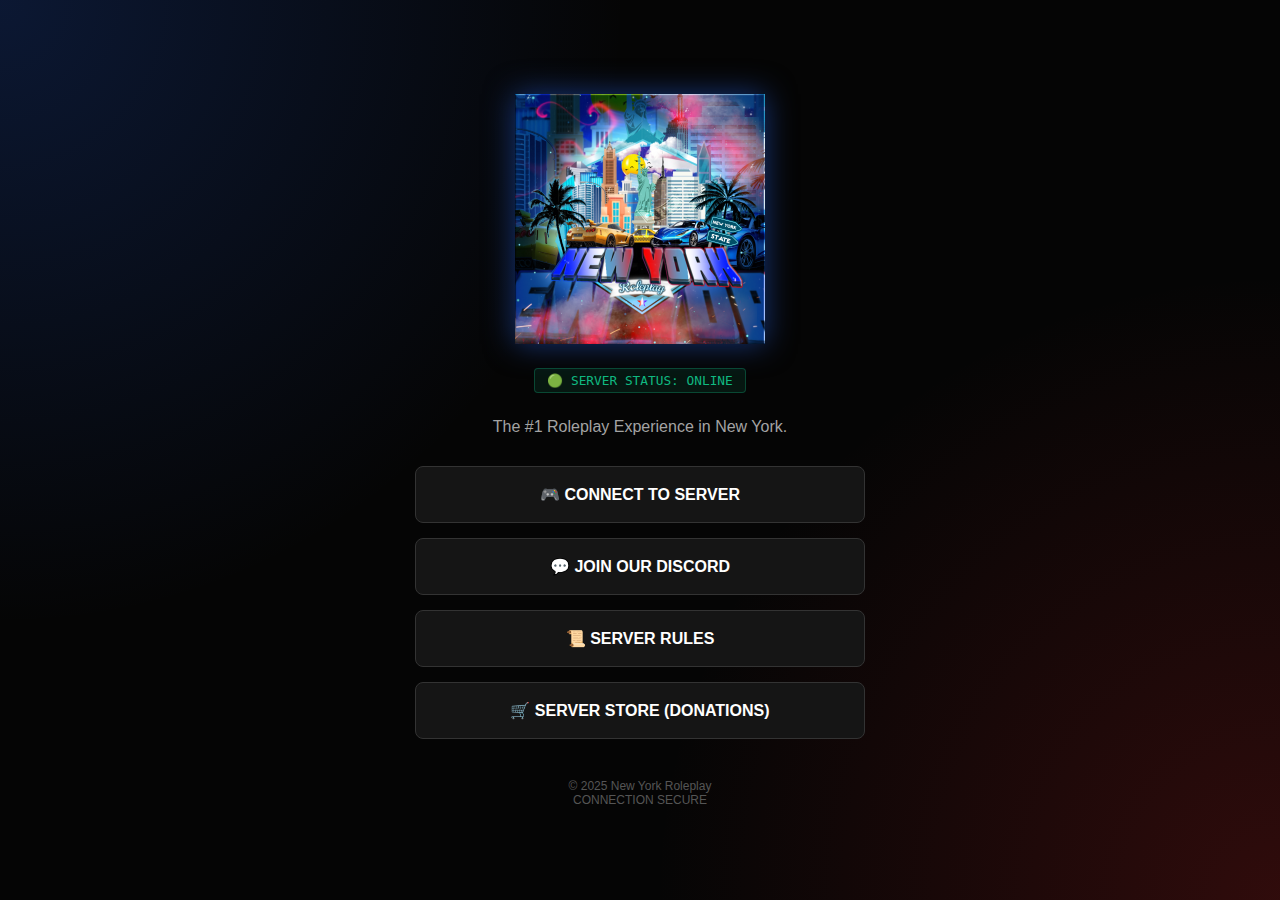
<file: index.html>
<!DOCTYPE html>
<html lang="en">
<head>
    <meta charset="UTF-8">
    <meta name="viewport" content="width=device-width, initial-scale=1.0">
    <title>New York Roleplay</title>
    <style>
        :root {
            --bg-color: #050505;       /* Pitch Black */
            --card-bg: #151515;        /* Dark Grey */
            --primary-blue: #2563eb;   /* NY Blue */
            --primary-red: #dc2626;    /* NY Red */
            --text-main: #ffffff;
            --text-sub: #a3a3a3;
        }

        body {
            margin: 0;
            padding: 0;
            font-family: 'Segoe UI', Tahoma, Geneva, Verdana, sans-serif;
            background-color: var(--bg-color);
            /* Cool subtle gradient background */
            background-image: radial-gradient(circle at top left, rgba(37, 99, 235, 0.2), transparent 40%),
                              radial-gradient(circle at bottom right, rgba(220, 38, 38, 0.2), transparent 40%);
            color: var(--text-main);
            display: flex;
            flex-direction: column;
            align-items: center;
            justify-content: center;
            min-height: 100vh;
        }

        .container {
            width: 90%;
            max-width: 450px;
            text-align: center;
        }

        /* LOGO STYLING */
        .server-logo {
            width: 100%;
            max-width: 250px; /* Limits logo size so it looks good */
            height: auto;
            margin-bottom: 20px;
            /* Adds a cool glow effect behind the logo */
            filter: drop-shadow(0 0 15px rgba(37, 99, 235, 0.5));
            animation: float 6s ease-in-out infinite;
        }

        /* Floating animation for the logo */
        @keyframes float {
            0% { transform: translateY(0px); }
            50% { transform: translateY(-10px); }
            100% { transform: translateY(0px); }
        }

        h1 { margin: 0; font-size: 2rem; letter-spacing: 1px; text-transform: uppercase; }
        p { color: var(--text-sub); margin-top: 5px; margin-bottom: 30px; }

        /* BUTTONS */
        .link-card {
            background-color: var(--card-bg);
            padding: 18px;
            margin-bottom: 15px;
            border-radius: 8px;
            text-decoration: none;
            color: var(--text-main);
            display: flex; /* Aligns icon and text */
            align-items: center;
            justify-content: center;
            transition: all 0.2s;
            border: 1px solid #333;
            font-weight: 700;
            text-transform: uppercase;
        }

        .link-card:hover {
            transform: scale(1.02);
            background-color: #222;
            border-color: var(--primary-blue);
            box-shadow: 0 0 10px rgba(37, 99, 235, 0.3);
        }

        /* Special style for the Store button (Red) */
        .store-btn:hover {
            border-color: var(--primary-red);
            box-shadow: 0 0 10px rgba(220, 38, 38, 0.3);
        }

        .status-pill {
            display: inline-block;
            background: rgba(16, 185, 129, 0.1);
            color: #10b981;
            padding: 4px 12px;
            border-radius: 4px;
            font-size: 0.8rem;
            margin-bottom: 20px;
            border: 1px solid rgba(16, 185, 129, 0.3);
            font-family: monospace;
        }

        footer {
            margin-top: 40px;
            font-size: 0.75rem;
            color: #555;
        }
    </style>
</head>
<body>

    <div class="container">
        <img src="logo.png" alt="New York Roleplay Logo" class="server-logo">

        <div class="status-pill">🟢 SERVER STATUS: ONLINE</div>
        
        <p>The #1 Roleplay Experience in New York.</p>

        <a href="#" class="link-card">🎮 Connect to Server</a>
        <a href="#" class="link-card">💬 Join our Discord</a>
        <a href="#" class="link-card">📜 Server Rules</a>
        <a href="#" class="link-card store-btn">🛒 Server Store (Donations)</a>

        <footer>
            &copy; 2025 New York Roleplay<br>
            <span id="visitor-loc">Loading IP Info...</span>
        </footer>
    </div>

    <script>
        // Keeps the location feature but makes it look more "tech"
        fetch('https://1.1.1.1/cdn-cgi/trace')
            .then(res => res.text())
            .then(data => {
                const lines = data.split('\n');
                const locLine = lines.find(line => line.startsWith('loc='));
                if (locLine) {
                    const country = locLine.split('=')[1];
                    document.getElementById('visitor-loc').innerText = `CONNECTION ESTABLISHED: ${country}`;
                }
            })
            .catch(e => {
                document.getElementById('visitor-loc').innerText = "CONNECTION SECURE";
            });
    </script>
</body>
</html>
</file>
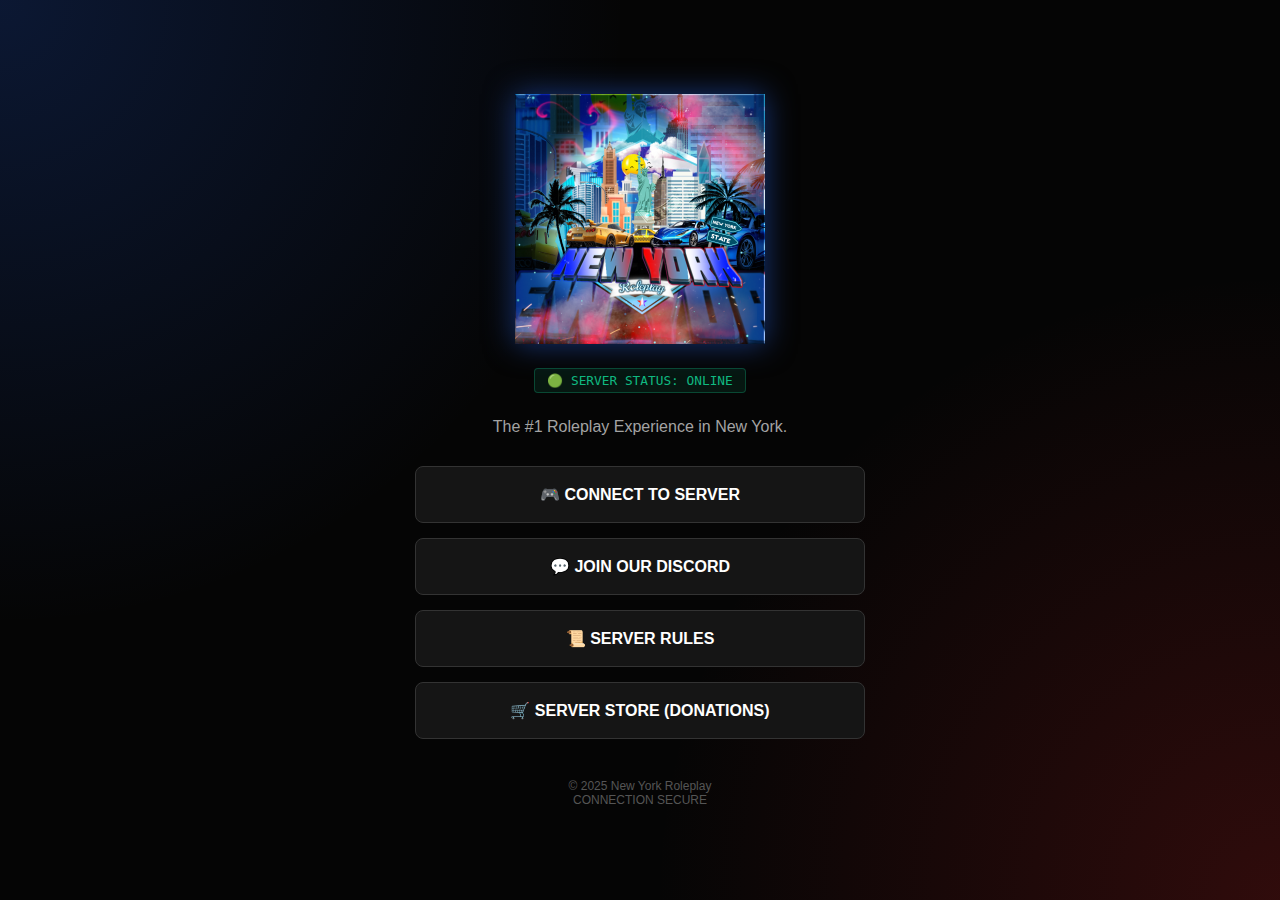
<file: src/index.html>
<!DOCTYPE html>
<html lang="en">
<head>
    <meta charset="UTF-8">
    <meta name="viewport" content="width=device-width, initial-scale=1.0">
    <title>New York Roleplay!</title>
    <style>
        :root {
            --bg-color: #050505;       /* Pitch Black */
            --card-bg: #151515;        /* Dark Grey */
            --primary-blue: #2563eb;   /* NY Blue */
            --primary-red: #dc2626;    /* NY Red */
            --text-main: #ffffff;
            --text-sub: #a3a3a3;
        }

        body {
            margin: 0;
            padding: 0;
            font-family: 'Segoe UI', Tahoma, Geneva, Verdana, sans-serif;
            background-color: var(--bg-color);
            /* Cool subtle gradient background */
            background-image: radial-gradient(circle at top left, rgba(37, 99, 235, 0.2), transparent 40%),
                              radial-gradient(circle at bottom right, rgba(220, 38, 38, 0.2), transparent 40%);
            color: var(--text-main);
            display: flex;
            flex-direction: column;
            align-items: center;
            justify-content: center;
            min-height: 100vh;
        }

        .container {
            width: 90%;
            max-width: 450px;
            text-align: center;
        }

        /* LOGO STYLING */
        .server-logo {
            width: 100%;
            max-width: 250px; /* Limits logo size so it looks good */
            height: auto;
            margin-bottom: 20px;
            /* Adds a cool glow effect behind the logo */
            filter: drop-shadow(0 0 15px rgba(37, 99, 235, 0.5));
            animation: float 6s ease-in-out infinite;
        }

        /* Floating animation for the logo */
        @keyframes float {
            0% { transform: translateY(0px); }
            50% { transform: translateY(-10px); }
            100% { transform: translateY(0px); }
        }

        h1 { margin: 0; font-size: 2rem; letter-spacing: 1px; text-transform: uppercase; }
        p { color: var(--text-sub); margin-top: 5px; margin-bottom: 30px; }

        /* BUTTONS */
        .link-card {
            background-color: var(--card-bg);
            padding: 18px;
            margin-bottom: 15px;
            border-radius: 8px;
            text-decoration: none;
            color: var(--text-main);
            display: flex; /* Aligns icon and text */
            align-items: center;
            justify-content: center;
            transition: all 0.2s;
            border: 1px solid #333;
            font-weight: 700;
            text-transform: uppercase;
        }

        .link-card:hover {
            transform: scale(1.02);
            background-color: #222;
            border-color: var(--primary-blue);
            box-shadow: 0 0 10px rgba(37, 99, 235, 0.3);
        }

        /* Special style for the Store button (Red) */
        .store-btn:hover {
            border-color: var(--primary-red);
            box-shadow: 0 0 10px rgba(220, 38, 38, 0.3);
        }

        .status-pill {
            display: inline-block;
            background: rgba(16, 185, 129, 0.1);
            color: #10b981;
            padding: 4px 12px;
            border-radius: 4px;
            font-size: 0.8rem;
            margin-bottom: 20px;
            border: 1px solid rgba(16, 185, 129, 0.3);
            font-family: monospace;
        }

        footer {
            margin-top: 40px;
            font-size: 0.75rem;
            color: #555;
        }
    </style>
</head>
<body>

    <div class="container">
        <img src="logo.png" alt="New York Roleplay Logo" class="server-logo">

        <div class="status-pill">🟢 SERVER STATUS: ONLINE</div>
        
        <p>The #1 Roleplay Experience in New York.</p>

        <a href="#" class="link-card">🎮 Connect to Server</a>
        <a href="#" class="link-card">💬 Join our Discord</a>
        <a href="#" class="link-card">📜 Server Rules</a>
        <a href="#" class="link-card store-btn">🛒 Server Store (Donations)</a>

        <footer>
            &copy; 2025 New York Roleplay<br>
            <span id="visitor-loc">Loading IP Info...</span>
        </footer>
    </div>

    <script>
        // Keeps the location feature but makes it look more "tech"
        fetch('https://1.1.1.1/cdn-cgi/trace')
            .then(res => res.text())
            .then(data => {
                const lines = data.split('\n');
                const locLine = lines.find(line => line.startsWith('loc='));
                if (locLine) {
                    const country = locLine.split('=')[1];
                    document.getElementById('visitor-loc').innerText = `CONNECTION ESTABLISHED: ${country}`;
                }
            })
            .catch(e => {
                document.getElementById('visitor-loc').innerText = "CONNECTION SECURE";
            });
    </script>
</body>
</html>
</file>
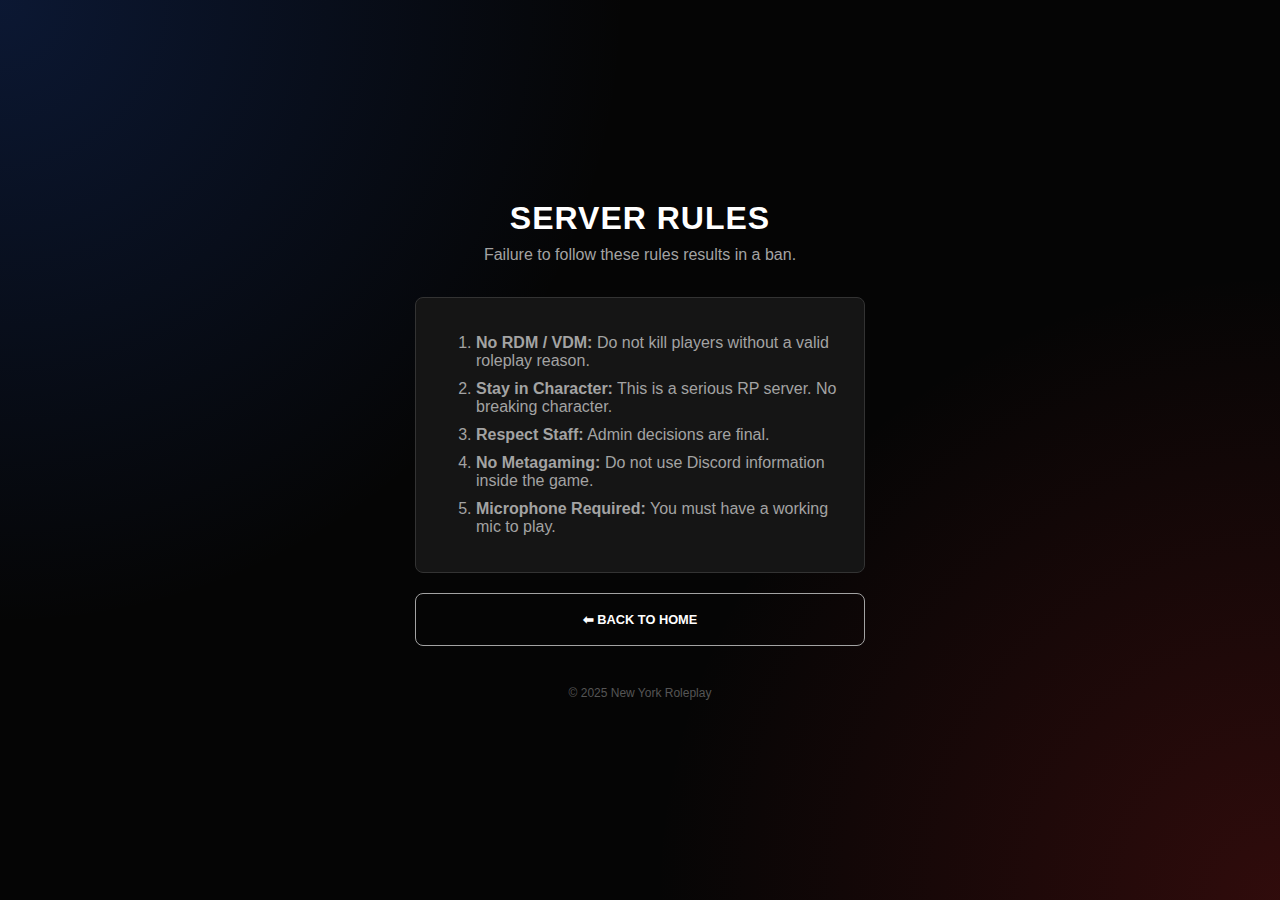
<file: src/rules.html>
<!DOCTYPE html>
<html lang="en">
<head>
    <meta charset="UTF-8">
    <meta name="viewport" content="width=device-width, initial-scale=1.0">
    <title>Server Rules - NY Roleplay</title>
    <link rel="stylesheet" href="style.css">
</head>
<body>

    <div class="container">
        <h1>Server Rules</h1>
        <p>Failure to follow these rules results in a ban.</p>

        <div class="rules-list">
            <ol>
                <li><strong>No RDM / VDM:</strong> Do not kill players without a valid roleplay reason.</li>
                <li><strong>Stay in Character:</strong> This is a serious RP server. No breaking character.</li>
                <li><strong>Respect Staff:</strong> Admin decisions are final.</li>
                <li><strong>No Metagaming:</strong> Do not use Discord information inside the game.</li>
                <li><strong>Microphone Required:</strong> You must have a working mic to play.</li>
            </ol>
        </div>

        <a href="index.html" class="link-card back-btn">⬅ Back to Home</a>

        <footer>
            &copy; 2025 New York Roleplay
        </footer>
    </div>

</body>
</html>
</file>
<file: src/style.css>
/* src/style.css */
:root {
    --bg-color: #050505;
    --card-bg: #151515;
    --primary-blue: #2563eb;
    --primary-red: #dc2626;
    --text-main: #ffffff;
    --text-sub: #a3a3a3;
}

body {
    margin: 0;
    padding: 0;
    font-family: 'Segoe UI', Tahoma, Geneva, Verdana, sans-serif;
    background-color: var(--bg-color);
    background-image: radial-gradient(circle at top left, rgba(37, 99, 235, 0.2), transparent 40%),
                      radial-gradient(circle at bottom right, rgba(220, 38, 38, 0.2), transparent 40%);
    color: var(--text-main);
    display: flex;
    flex-direction: column;
    align-items: center;
    justify-content: center;
    min-height: 100vh;
}

.container {
    width: 90%;
    max-width: 450px;
    text-align: center;
}

/* LOGO */
.server-logo {
    width: 100%;
    max-width: 250px;
    height: auto;
    margin-bottom: 20px;
    filter: drop-shadow(0 0 15px rgba(37, 99, 235, 0.5));
    animation: float 6s ease-in-out infinite;
}

@keyframes float {
    0% { transform: translateY(0px); }
    50% { transform: translateY(-10px); }
    100% { transform: translateY(0px); }
}

h1 { margin: 0; font-size: 2rem; letter-spacing: 1px; text-transform: uppercase; }
h2 { color: var(--primary-blue); border-bottom: 1px solid #333; padding-bottom: 10px; }
p { color: var(--text-sub); margin-top: 5px; margin-bottom: 30px; line-height: 1.6; }

/* LINKS */
.link-card {
    background-color: var(--card-bg);
    padding: 18px;
    margin-bottom: 15px;
    border-radius: 8px;
    text-decoration: none;
    color: var(--text-main);
    display: flex;
    align-items: center;
    justify-content: center;
    transition: all 0.2s;
    border: 1px solid #333;
    font-weight: 700;
    text-transform: uppercase;
}

.link-card:hover {
    transform: scale(1.02);
    background-color: #222;
    border-color: var(--primary-blue);
    box-shadow: 0 0 10px rgba(37, 99, 235, 0.3);
}

.store-btn:hover { border-color: var(--primary-red); box-shadow: 0 0 10px rgba(220, 38, 38, 0.3); }

.status-pill {
    display: inline-block;
    background: rgba(16, 185, 129, 0.1);
    color: #10b981;
    padding: 4px 12px;
    border-radius: 4px;
    font-size: 0.8rem;
    margin-bottom: 20px;
    border: 1px solid rgba(16, 185, 129, 0.3);
    font-family: monospace;
}

/* RULES LIST specific styles */
.rules-list { text-align: left; background: var(--card-bg); padding: 20px; border-radius: 8px; border: 1px solid #333; margin-bottom: 20px;}
.rules-list li { margin-bottom: 10px; color: var(--text-sub); }
.back-btn { background: transparent; border: 1px solid var(--text-sub); font-size: 0.8rem; }

footer { margin-top: 40px; font-size: 0.75rem; color: #555; }
</file>
